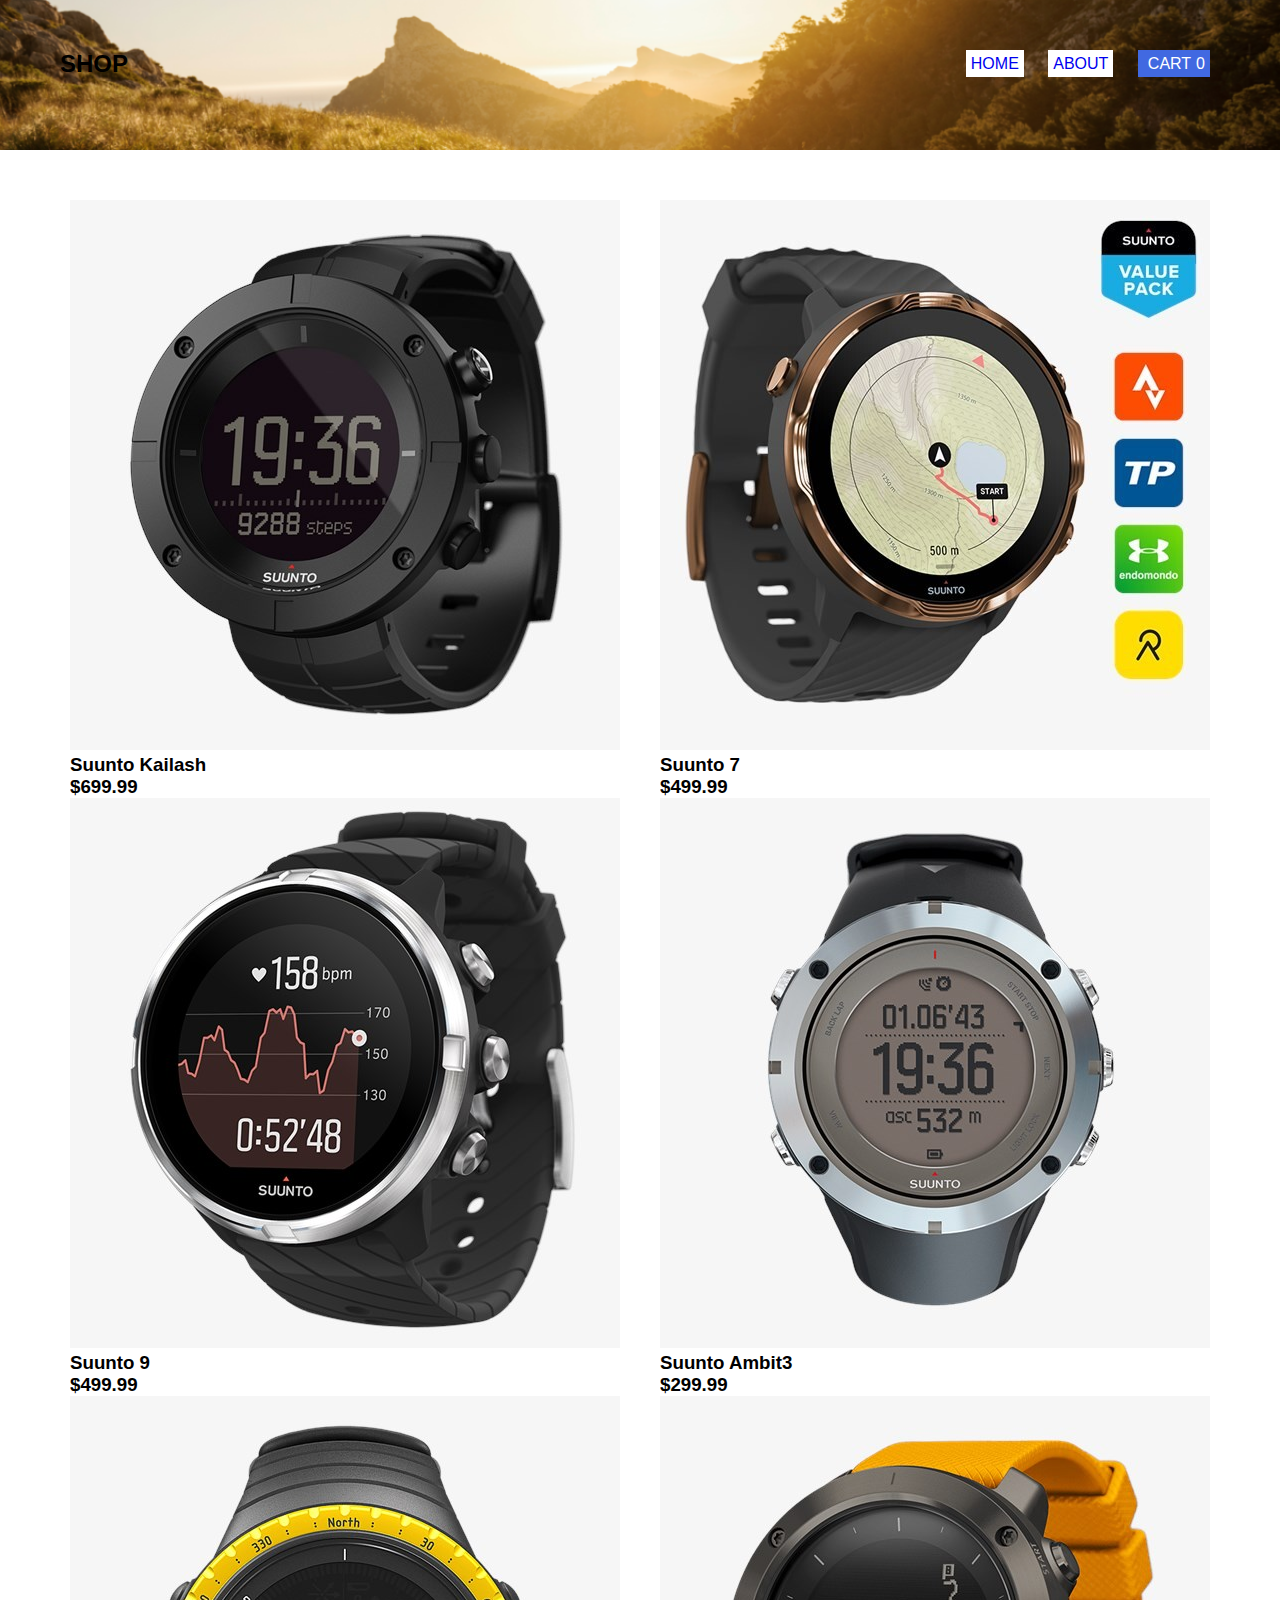
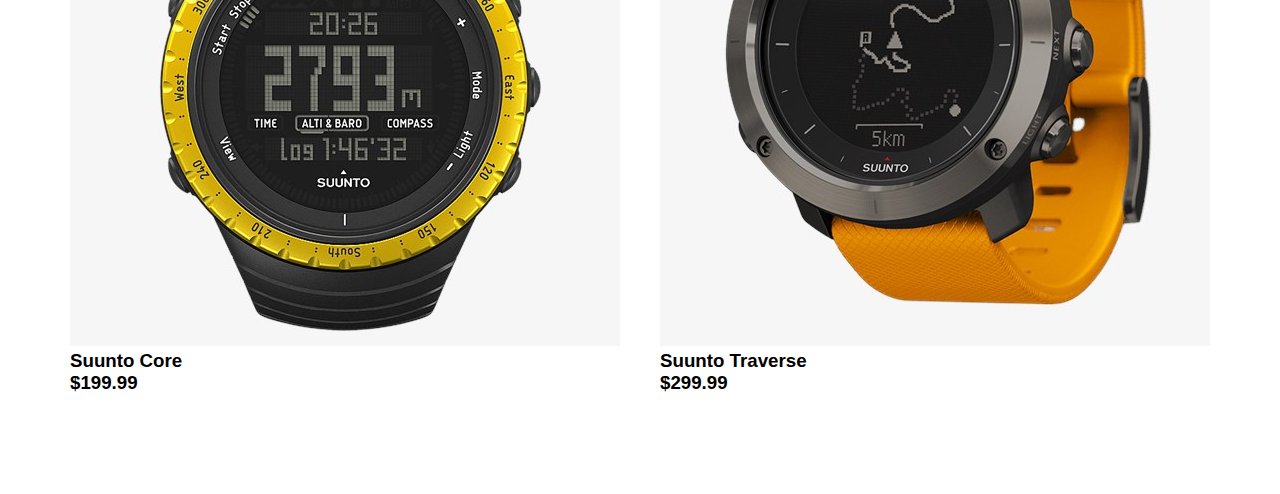
<file: index.html>
<!DOCTYPE html>
<html lang="en">

  <head>
    <meta charsert="UTF-8" />
    <meta name="viewport" content="width=device-width, initial-scale=1" />
    <meta http-equiv="X-UA-Compatible" content="ie=edge" />
    <link rel="stylesheet" href="styles.css" />
    <title>Shopping Cart</title>
  </head>

  <body>
    <header>
      <div class="overlay"></div>
      <nav>
        <h2>SHOP</h2>
        <ul>
          <li><a href="index.html">HOME</a></li>
          <li><a href="#">ABOUT</a></li>
          <li class="cart">
            <a href="cart.html">
              <ion-icon name="basket"></ion-icon>CART<span>0</span>
            </a>
          </li>
        </ul>
      </nav>
    </header>

    <div class="container">
      <div class="image">
        <img src="images/suuntokailash.jpeg" alt="Kailash" />
        <h3>Suunto Kailash</h3>
        <h3>$699.99</h3>
        <a class="add-cart cart1" href="#">Add Cart</a>
      </div>
      <div class="image">
        <img src="images/suunto7.jpeg" alt="Suunto 7" />
        <h3>Suunto 7</h3>
        <h3>$499.99</h3>
        <a class="add-cart cart2" href="#">Add Cart</a>
      </div>
      <div class="image">
        <img src="images/suunto9.jpeg" alt="Suunt 9" />
        <h3>Suunto 9</h3>
        <h3>$499.99</h3>
        <a class="add-cart cart3" href="#">Add Cart</a>
      </div>
      <div class="image">
        <img src="images/suuntoambit3.jpeg" alt="Ambit 3" />
        <h3>Suunto Ambit3</h3>
        <h3>$299.99</h3>
        <a class="add-cart cart4" href="#">Add Cart</a>
      </div>
      <div class="image">
        <img src="images/suuntocore.jpeg" alt="Suunto Core" />
        <h3>Suunto Core</h3>
        <h3>$199.99</h3>
        <a class="add-cart cart5" href="#">Add Cart</a>
      </div>
      <div class="image">
        <img src="images/suuntotraverse.jpeg" alt="Suunto Traverse" />
        <h3>Suunto Traverse</h3>
        <h3>$299.99</h3>
        <a class="add-cart cart6" href="#">Add Cart</a>
      </div>
    </div>

    <script src="main.js"></script>
  </body>
</html>
</file>
<file: styles.css>
* {
  margin: 0;
  padding: 0;
  box-sizing: border-box;
  font-family: "Roboto", sans-serif;
}

header {
  background-image: url("images/cover.png");
  background-repeat: no-repeat;
  background-size: cover;
  background-position: center;
  height: 150px;
  position: relative;
}

.overlay {
  position: absolute;
  z-index: 1;
  top: 0;
  left: 0;
  height: 100%;
  right: 0;
  bottom: 0;
  padding: 0 !important;
  margin: 0 !important;
  background-color: rgba(10.1.10.0.3);
}

nav {
  position: absolute;
  top: 0;
  right: 0;
  left: 0;
  z-index: 2;
  display: flex;
  flex-wrap: flex;
  justify-content: space-between;
  padding: 50px 60px 0 60px;
}

nav li {
  list-style: none;
  display: inline-block;
  padding-right: 10px;
  padding-left: 10px;
}

nav li span {
  padding-left: 5px;
}

li a {
  padding: 5px;
  background-color: #fff;
  text-decoration: none;
}

.cart ion-icon {
  vertical-align: bottom;
  font-size: 20px;
  padding-right: 5px;
}

.cart a {
  background-color: royalblue;
  color: #fff;
  cursor: pointer;
  text-decoration: none;
}

.container,
.products-container {
  display: flex;
  justify-content: center;
  flex-wrap: wrap;
  margin-top: 50px;
  padding-bottom: 100px;
}

.image {
  margin-right: 20px;
  margin-left: 20px;
  position: relative;
  overflow: hidden;
}

.add-cart {
  position: absolute;
  width: 100%;
  background-color: darkgrey;
  transition: all 0.3s ease-in-out;
  opacity: 0;
  cursor: pointer;
  text-align: center;
}

.image:hover .cart1,
.image:hover .cart2,
.image:hover .cart3,
.image:hover .cart4,
.image:hover .cart5,
.image:hover .cart6 {
  bottom: 50px;
  opacity: 1;
  padding: 10px;
  text-decoration: none;
}

/* ---------------------------- CART PAGE -------------------------------*/

.products-container {
  max-width: 650px;
  justify-content: space-around;
  margin: 0 auto;
  margin-top: 50px;
}

.products-container ion-icon {
  font-size: 25px;
  color: red;
  margin-left: 10px;
  margin-right: 10px;
  cursor: pointer;
}

.product-header {
  width: 100%;
  max-width: 650px;
  display: flex;
  justify-content: flex-start;
  border-bottom: 6px solid lightgrey;
  margin: 0 auto;
}

.product-title {
  width: 45%;
}

.price {
  width: 15%;
  border-bottom: 1px solid lightgrey;
  display: flex;
  align-items: center;
}

.quantity {
  width: 30%;
  border-bottom: 1px solid lightgrey;
  display: flex;
  align-items: center;
}

.total {
  width: 10%;
  border-bottom: 1px solid lightgrey;
  display: flex;
  align-items: center;
}

.product {
  width: 45%;
  justify-content: flex-start;
  align-items: center;
  display: flex;
  padding: 10px 0;
  border-bottom: 1px solid lightgrey;
}

.product ion-icon {
  cursor: pointer;
}

.products {
  width: 100%;
  display: flex;
  flex-wrap: wrap;
}

.products img {
  width: 75px;
}

.basketTotalContainer {
  display: flex;
  justify-content: flex-end;
  width: 100%;
  padding: 10px 0;
}

.basketTotalTitle {
  width: 30%;
}

.basketTotal {
  width: 10%;
}
</file>
